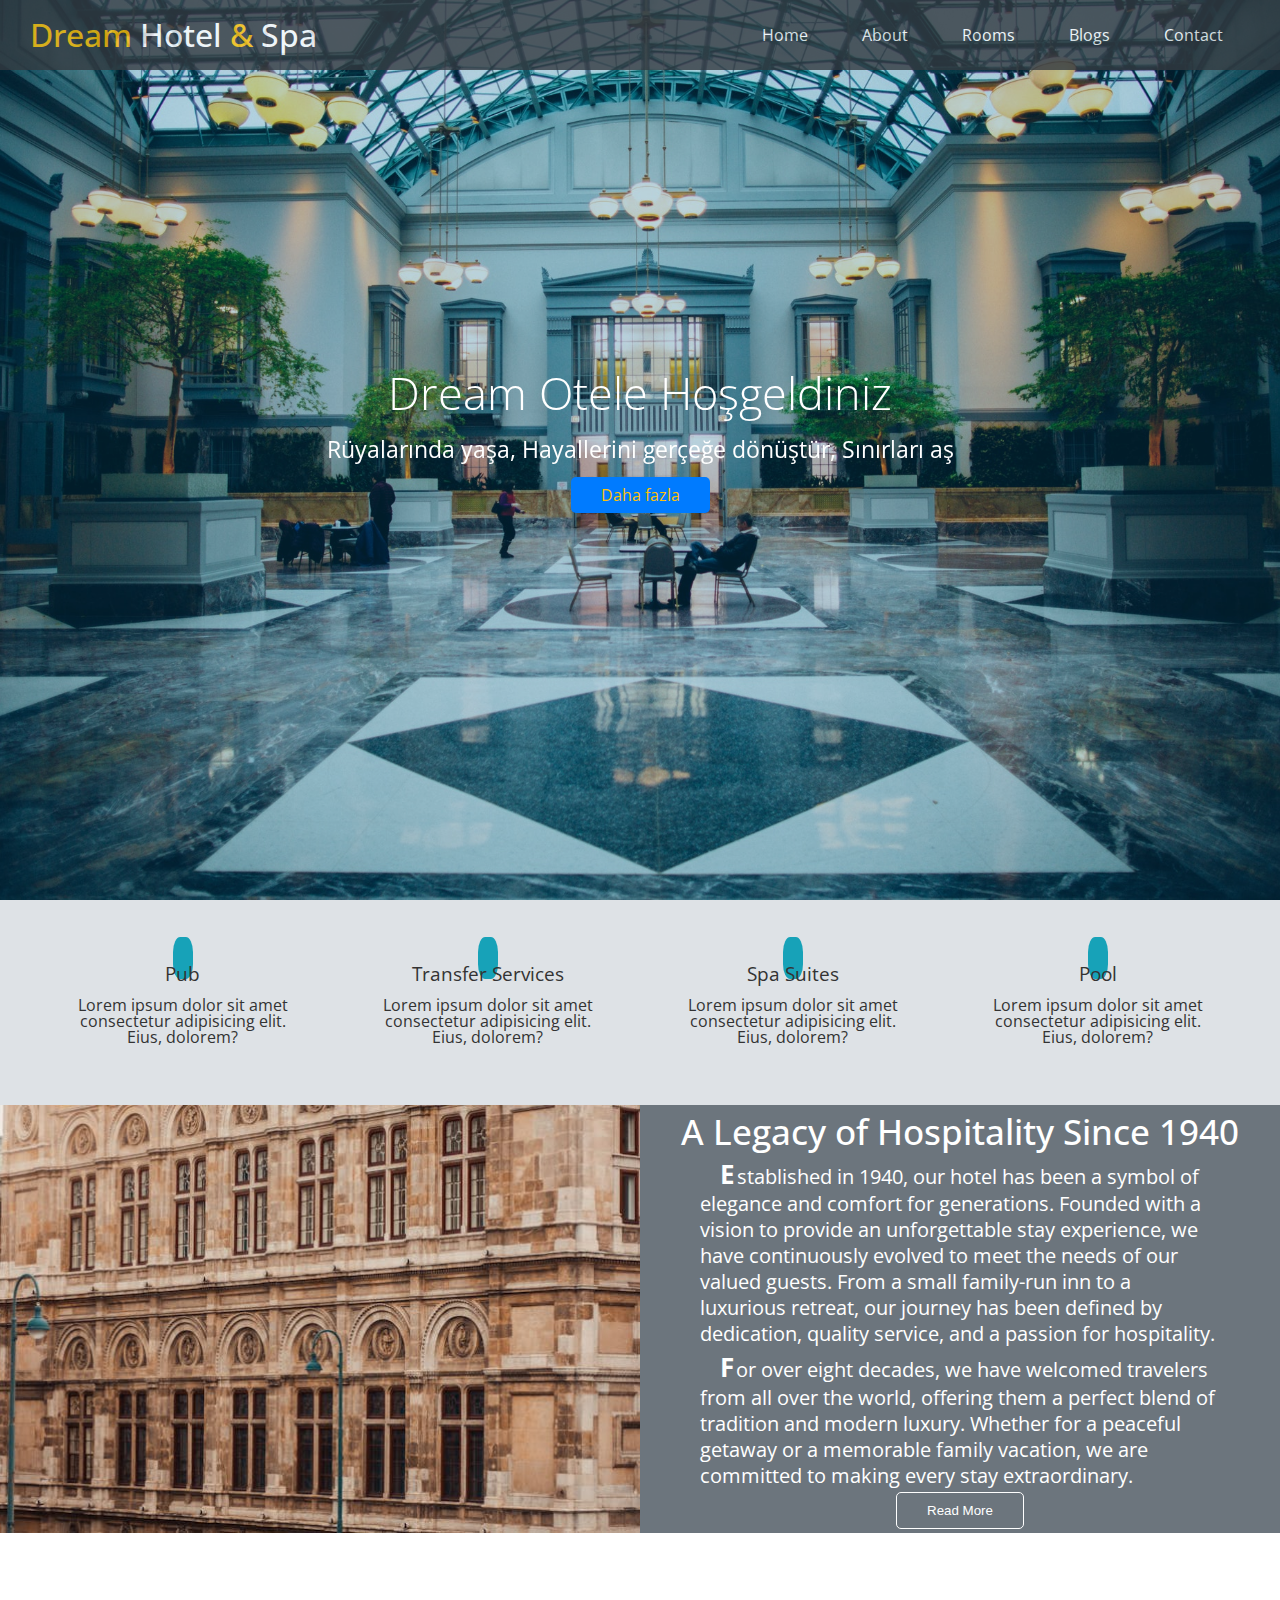
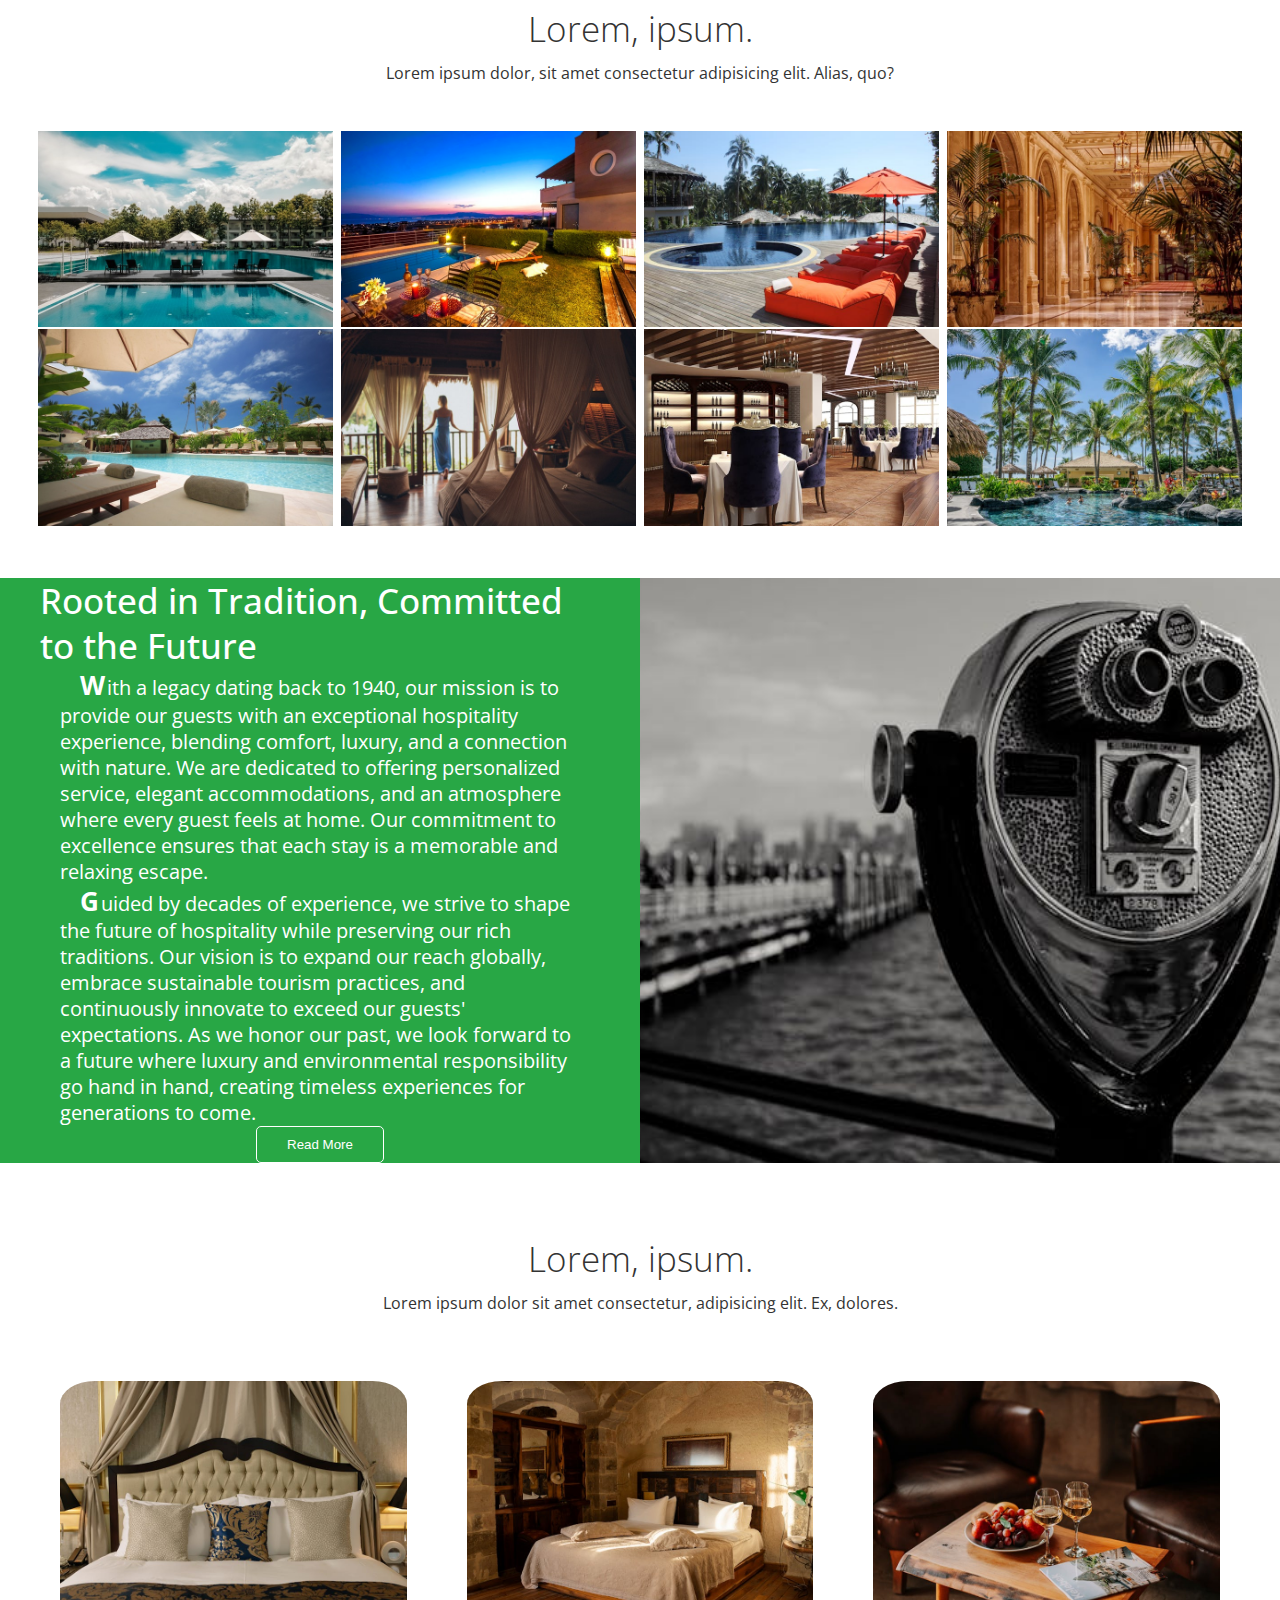
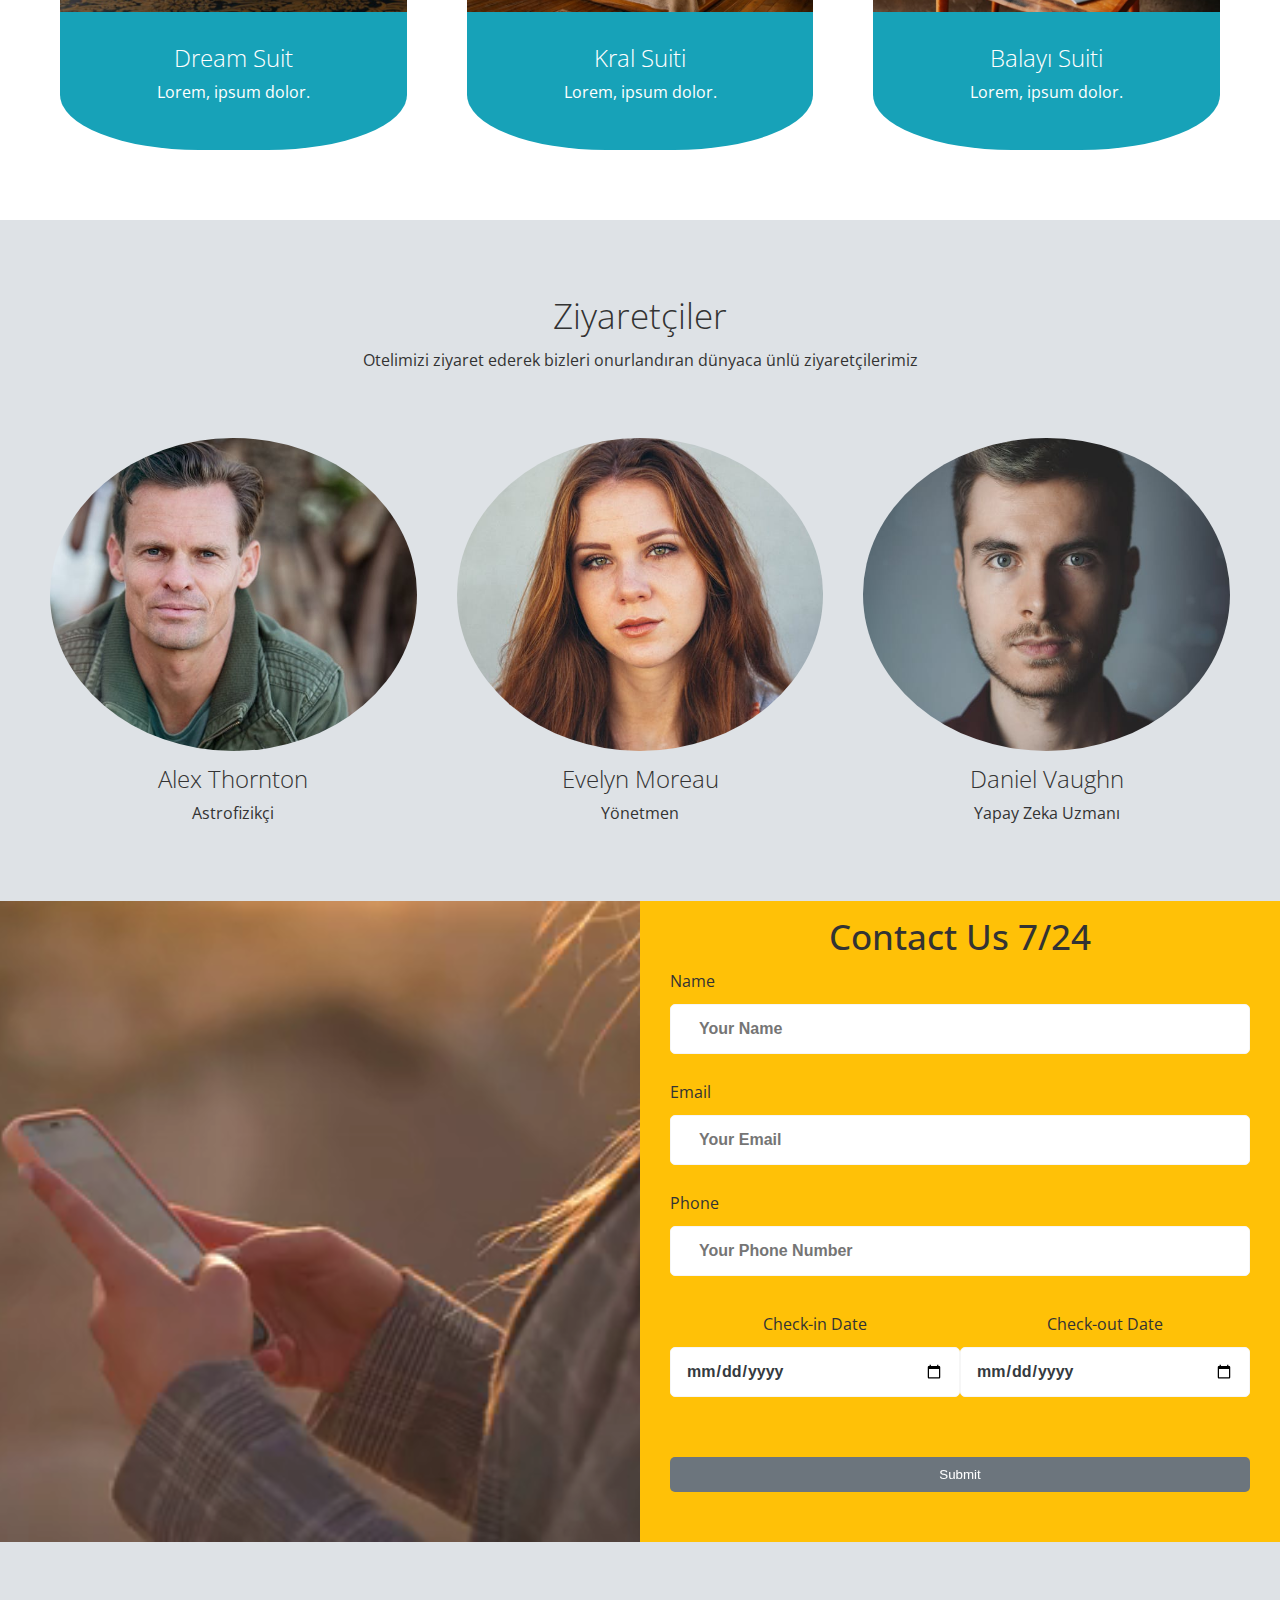
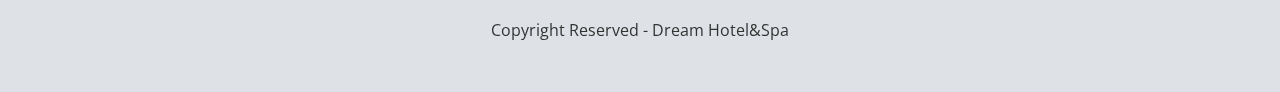
<file: Dream Hotel and Spa Website/index.html>
<!DOCTYPE html>
<html lang="en">
  <head>
    <meta charset="UTF-8" />
    <meta name="viewport" content="width=device-width, initial-scale=1.0" />
    <link
      rel="stylesheet"
      href="https://cdnjs.cloudflare.com/ajax/libs/font-awesome/6.7.0/css/all.min.css"
      integrity="sha512-9xKTRVabjVeZmc+GUW8GgSmcREDunMM+Dt/GrzchfN8tkwHizc5RP4Ok/MXFFy5rIjJjzhndFScTceq5e6GvVQ=="
      crossorigin="anonymous"
      referrerpolicy="no-referrer"
    />
    <link rel="stylesheet" href="css/style.css" />
    <link rel="stylesheet" href="css/utils.css" />
    <title>Document</title>
  </head>
  <body>
    <header id="home" class="main-header">
      <div class="navbar">
        <h1 class="brand">
          <i class="fa-solid fa-umbrella-beach"></i>
          <span>Dream</span> Hotel <span>&</span> Spa
        </h1>
        <nav>
          <ul>
            <li><a href="#home">Home</a></li>
            <li><a href="#about">About</a></li>
            <li><a href="#rooms">Rooms</a></li>
            <li><a href="blog.html">Blogs</a></li>
            <li><a href="#contact">Contact</a></li>
          </ul>
        </nav>
      </div>
      <div class="content">
        <h1>Dream Otele Hoşgeldiniz</h1>
        <p>Rüyalarında yaşa, Hayallerini gerçeğe dönüştür, Sınırları aş</p>
        <a href="#" class="btn btn-primary">
          <i class="fa-solid fa-circle-right"></i>
          <span> Daha fazla</span></a
        >
      </div>
    </header>

    <main>
      <!--Sunulan hizmetler-->
      <section id="services" class="icons bg-light">
        <div class="flex-items">
          <div>
            <i class="fa-solid fa-beer-mug-empty fa-3x"></i>
            <div>
              <h3>Pub</h3>
              <p>
                Lorem ipsum dolor sit amet consectetur adipisicing elit. Eius,
                dolorem?
              </p>
            </div>
          </div>
          <div>
            <i class="fa-solid fa-plane-departure fa-3x"></i>
            <div>
              <h3>Transfer Services</h3>
              <p>
                Lorem ipsum dolor sit amet consectetur adipisicing elit. Eius,
                dolorem?
              </p>
            </div>
          </div>
          <div>
            <i class="fa-solid fa-spa fa-3x"></i>
            <div>
              <h3>Spa Suites</h3>
              <p>
                Lorem ipsum dolor sit amet consectetur adipisicing elit. Eius,
                dolorem?
              </p>
            </div>
          </div>
          <div>
            <i class="fa-solid fa-water-ladder fa-3x"></i>
            <div>
              <h3>Pool</h3>
              <p>
                Lorem ipsum dolor sit amet consectetur adipisicing elit. Eius,
                dolorem?
              </p>
            </div>
          </div>
        </div>
      </section>

      <section id="about" class="about flex-columns">
        <div class="row">
          <div class="column">
            <div class="column-1">
              <img src="img/since.jpg" alt="" />
            </div>
          </div>
          <div class="column">
            <div class="column-2 bg-secondary">
              <h2>A Legacy of Hospitality Since 1940</h2>
              <p>
                Established in 1940, our hotel has been a symbol of elegance and
                comfort for generations. Founded with a vision to provide an
                unforgettable stay experience, we have continuously evolved to
                meet the needs of our valued guests. From a small family-run inn
                to a luxurious retreat, our journey has been defined by
                dedication, quality service, and a passion for hospitality.
              </p>
              <p>
                For over eight decades, we have welcomed travelers from all over
                the world, offering them a perfect blend of tradition and modern
                luxury. Whether for a peaceful getaway or a memorable family
                vacation, we are committed to making every stay extraordinary.
              </p>
              <button class="btn btn-outline">Read More</button>
            </div>
          </div>
        </div>
      </section>

      <section id="gallery" class="gallery flex-grid gallery-padding">
        <header class="section-header">
          <h2>Lorem, ipsum.</h2>
          <p>
            Lorem ipsum dolor, sit amet consectetur adipisicing elit. Alias,
            quo?
          </p>
        </header>
        <div class="row">
          <div class="column">
            <div class="img"><img src="img/1.jpeg" alt="" /></div>
            <div class="img"><img src="img/2.jpeg" alt="" /></div>
          </div>
          <div class="column">
            <div class="img"><img src="img/3.jpeg" alt="" /></div>
            <div class="img"><img src="img/4.jpeg" alt="" /></div>
          </div>
          <div class="column">
            <div class="img"><img src="img/5.jpg" alt="" /></div>
            <div class="img"><img src="img/6.jpg" alt="" /></div>
          </div>
          <div class="column">
            <div class="img"><img src="img/7.jpg" alt="" /></div>
            <div class="img"><img src="img/8.jpg" alt="" /></div>
          </div>
        </div>
      </section>

      <section class="about flex-columns flex-reverse">
        <div class="row">
          <div class="column">
            <div class="column-1">
              <img src="img/vision.jpg" alt="" />
            </div>
          </div>
          <div class="column">
            <div class="column-2 bg-success">
              <h2>Rooted in Tradition, Committed to the Future</h2>
              <p>
                With a legacy dating back to 1940, our mission is to provide our
                guests with an exceptional hospitality experience, blending
                comfort, luxury, and a connection with nature. We are dedicated
                to offering personalized service, elegant accommodations, and an
                atmosphere where every guest feels at home. Our commitment to
                excellence ensures that each stay is a memorable and relaxing
                escape.
              </p>
              <p>
                Guided by decades of experience, we strive to shape the future
                of hospitality while preserving our rich traditions. Our vision
                is to expand our reach globally, embrace sustainable tourism
                practices, and continuously innovate to exceed our guests'
                expectations. As we honor our past, we look forward to a future
                where luxury and environmental responsibility go hand in hand,
                creating timeless experiences for generations to come.
              </p>
              <button class="btn btn-outline">Read More</button>
            </div>
          </div>
        </div>
      </section>

      <section id="rooms" class="rooms gallery-padding">
        <header class="section-header">
          <h2>Lorem, ipsum.</h2>
          <p>
            Lorem ipsum dolor sit amet consectetur, adipisicing elit. Ex,
            dolores.
          </p>
        </header>
        <div class="flex-items2">
          <div class="card">
            <img src="img/oda1.jpg" alt="" />
            <div class="card-body bg-info">
              <h2>Dream Suit</h2>
              <p>Lorem, ipsum dolor.</p>
            </div>
          </div>
          <div class="card">
            <img src="img/oda2.jpg" alt="" />
            <div class="card-body bg-info">
              <h2>Kral Suiti</h2>
              <p>Lorem, ipsum dolor.</p>
            </div>
          </div>
          <div class="card">
            <img src="img/oda3.jpg" alt="" />
            <div class="card-body bg-info">
              <h2>Balayı Suiti</h2>
              <p>Lorem, ipsum dolor.</p>
            </div>
          </div>
        </div>
      </section>

      <!--visitors-->
      <section id="visitors" class="visitors gallery-padding bg-light">
        <header class="section-header">
          <h2>Ziyaretçiler</h2>
          <p>
            Otelimizi ziyaret ederek bizleri onurlandıran dünyaca ünlü
            ziyaretçilerimiz
          </p>
        </header>
        <div class="flex-items3">
          <div>
            <img src="img/visitor1.jpg" alt="" />
            <h2>Alex Thornton</h2>
            <p>Astrofizikçi</p>
          </div>
          <div>
            <img src="img/visitor2.jpg" alt="" />
            <h2>Evelyn Moreau</h2>
            <p>Yönetmen</p>
          </div>
          <div>
            <img src="img/visitor3.jpg" alt="" />
            <h2>Daniel Vaughn</h2>
            <p>Yapay Zeka Uzmanı</p>
          </div>
        </div>
      </section>

      <section id="contact" class="contact flex-columns2">
        <div class="row">
          <div class="column">
            <div class="column-1">
              <!-- <img src="img/contact.jpeg" alt="" /> -->
              <video autoplay muted loop playsinline>
                <source src="img/contact.mp4" type="video/mp4" />
              </video>
            </div>
          </div>
          <div class="column">
            <div class="column-2 bg-warning">
              <h2>Contact Us 7/24</h2>
              <form action="" class="contact-form">
                <div class="form-control">
                  <label for="name">Name</label>
                  <input type="text" id="name" placeholder="   Your Name" />
                </div>
                <div class="form-control">
                  <label for="mail">Email</label>
                  <input type="email" id="mail" placeholder="   Your Email" />
                </div>
                <div class="form-control">
                  <label for="phone">Phone</label>
                  <input
                    type="text"
                    id="phone"
                    placeholder="   Your Phone Number"
                  />
                </div>
                <div class="date-range-container form-control">
                  <div class="form-control">
                    <label for="check-in">Check-in Date</label>
                    <input type="date" id="check-in" name="check-in" />
                  </div>
                  <div class="form-control">
                    <label for="check-out">Check-out Date</label>
                    <input type="date" id="check-out" name="check-out" />
                  </div>
                </div>
                <div class="date-range-container">
                  <div>
                    <button type="submit" class="btn btn-secondary">
                      Submit
                    </button>
                  </div>
                </div>
              </form>
            </div>
          </div>
        </div>
      </section>
    </main>

    <footer class="footer bg-light">
      <div class="social">
        <a href=""><i class="twitter fab fa-twitter fa-2x"></i></a>
        <a href=""><i class="instagram fab fa-instagram fa-2x"></i></a>
        <a href=""><i class="facebook fab fa-facebook fa-2x"></i></a>

        <a href=""><i class="youtube fab fa-youtube fa-2x"></i></a>
        <a href=""><i class="linkedin fab fa-linkedin fa-2x"></i></a>
      </div>
      <p>Copyright Reserved - Dream Hotel&Spa</p>
    </footer>
  </body>
</html>
</file>
<file: Dream Hotel and Spa Website/css/style.css>
@import url("https://fonts.googleapis.com/css2?family=Open+Sans:ital,wght@0,300..800;1,300..800&display=swap");
/*google fonts -Open Sansa*/
/*style.css sadece bu projeye özel*/
* {
  box-sizing: border-box;
  padding: 0px;
  margin: 0px;
}
html {
  font-size: 10px;
  scroll-behavior: smooth;
}
body {
  font-family: "Open Sans", serif;
  font-size: 1.6rem;
  background-color: #fff;
  color: #333;
  line-height: 1.6rem;
  /*line-height: yazılar arasındaki satır yüksekliği*/
}

ul {
  list-style: none;
}

a {
  color: #333;
  text-decoration: none;
}

h1,
h2 {
  font-weight: 300;
  line-height: 1.2rem;
}
p {
  margin: 1rem 0;
}

img {
  width: 100%;
}

.text-center {
  text-align: center;
}

.navbar {
  display: flex;
  align-items: center;
  justify-content: space-between;
  background-color: var(--dark);
  opacity: 0.8;
  color: var(--white);
  position: fixed;
  top: 0px;
  width: 100%;
  /*position:fixed diyince içerik kadar yer kaplıyodu genişliğini kaybediyodu o yüzden width kullandık*/
  height: 7rem;
  padding: 0 3rem;
}
.main-header2 .navbar {
  background-color: var(--blog-title);
}
.navbar a {
  color: var(--white);
  padding: 1rem 2.2rem;
  margin: 0 0.5rem;
}
.navbar a:hover {
  border-bottom: 3px solid var(--warning);
  border-top: 3px solid var(--warning);
}
.navbar a:active {
  border-bottom: 3px solid var(--white);
  border-top: 3px solid var(--white);
}
.navbar ul {
  display: flex;
}

.navbar .brand {
  font-weight: 500;
}

.navbar h1 {
  font-size: 3.4 rem;
}
/*ileride bi çelişki çıkmazsa .navbar h1 ve .navbar .brand i birleştir*/
.navbar span,
.content a {
  color: var(--warning);
}
.navbar .brand i:hover {
  color: var(--warning);
  transform: scale(1.1);
}
/*Header*/

.main-header {
  background-image: url("../img/bg-1.jpeg");
  background-repeat: no-repeat;
  /*sayfa genişlediğinde resmin tekrarlamasını kapatır*/
  background-size: cover;
  background-position: center;
  background-attachment: fixed;
  height: 100vh;
  color: var(--white);
  position: relative;
}
.main-header2 {
  /* background-image: url("../img/bg-1.jpeg"); */
  /* background-repeat: no-repeat; */
  /*sayfa genişlediğinde resmin tekrarlamasını kapatır*/
  background-size: cover;
  background-position: center;
  background-attachment: fixed;
  height: 70vh;
  color: var(--white);
  position: relative;
  z-index: 1;
}
.main-header2.blog .video-background {
  position: absolute; /* Sayfada sabit kalır */
  top: 0;
  left: 0;
  width: 100vw;
  height: 70vh;
  overflow: hidden;
  z-index: -1; /* İçeriklerin arkasında kalmasını sağlar */
}

.main-header2.blog .video-background video {
  position: absolute;
  top: 50%;
  left: 50%;
  transform: translate(-50%, -50%); /* Ortalar */
  min-width: 100%;
  min-height: 100%;
  width: auto;
  height: auto;
  object-fit: cover;
}
.main-header2 .content {
  display: flex;
  justify-content: center; /* Yatayda ortalar */
  align-items: center; /* Dikeyde ortalar */
  height: 100%; /* Yüksekliği 100% yaparak tüm alanı kapsar */
  color: white; /* Yazıyı beyaz yapmak için */
  text-align: center; /* Yazının ortalanması için */
  z-index: 1; /* İçeriğin video arkasına gitmemesi için */
}
.main-header2 .content h1 {
  font-weight: 600; /* Daha kalın bir yazı */
}
.main-header .content {
  display: flex;
  flex-direction: column;
  align-items: center;
  justify-content: center;
  text-align: center;
  height: 100%;
  /*height:100% sayesinde içinde bulunduğu container ın yüksekliği kadar yükseklik kullanır*/
}

.main-header::before {
  content: "";
  position: absolute;
  top: 0;
  left: 0;
  width: 100%;
  height: 100%;
  background: rgba(3, 105, 152, 0.271);
}

.main-header * {
  z-index: 1;
}
/*main-header içerisindeki herşey anlamına gelmektedir. z-index vererek
ön plana çıkmasını sağladık.*/
.main-header .content h1 {
  font-size: 4.5rem;
}
.main-header .content p {
  font-size: 2.3rem;
  max-width: 64rem;
  margin: 4.17rem 0 2rem;
}

/* icons */
.icons {
  padding: 30px;
}

.icons h3 {
  font-weight: 400;
  margin-bottom: 15px;
}

.icons i {
  background-color: var(--info);
  color: var(--white);
  padding: 1rem;
  border-radius: 36%;
  margin-bottom: 1.5rem;
}
.about {
  color: var(--white);
}

/*gallery*/
.gallery img:hover {
  opacity: 0.7;
  cursor: pointer;
}

.gallery .img {
  overflow: hidden;
}
.gallery .img img {
  width: 100%;
  height: 100%;
  transition: transform 0.6s ease-out;
  object-fit: cover;
}
.gallery .img img:hover {
  transform: scale(1.2);
}

.card {
  color: var(--white);
  font-weight: 70rem;
  border-radius: 10%;
  margin: 0 1rem;
}
.card:hover {
  transform: translateY(-30px);
}
.card img {
  border-top-left-radius: 10%;
  border-top-right-radius: 10%;
}

.card-body {
  padding: 4rem;
  margin-top: -2px;
  border-bottom-right-radius: 40%;
  border-bottom-left-radius: 40%;
}
.card-body p {
  padding-top: 10px;
}

.visitors img {
  border-radius: 50%;
}

.visitors img:hover {
  opacity: 0.6;
}

.contact-form {
  width: 100%;
  padding: 2rem 0;
}
.contact-form label {
  display: block;
  margin-bottom: 1.5rem;
  margin-top: 1rem;
}

.contact-form .form-control {
  margin-bottom: 3rem;
}

.contact-form input {
  width: 100%;
  padding: 0.5 rem;
  height: 5rem;
  border: 1px solid #f6f6f6;
}

.date-range-container > div button {
  justify-items: center;
}

.date-range-container {
  display: flex;
}
.date-range-container > div {
  flex: 1;
  display: flex;
  flex-direction: column;
  text-align: center;
}

.articles {
  padding: 3rem 5rem;
  background-color: var(--blog-main-background);
}
.article {
  margin: 1.5rem 0;
}
.article h2,
.article p {
  color: var(--white);
  font-size: 2rem;
  padding: 0 4rem;
  line-height: 1.3;
}
.article p {
  text-indent: 20px;
}
.article p::first-letter {
  font-size: 1.3em; /* İlk harfi iki katı büyüklüğünde yapar */
  font-weight: bold; /* Harfi kalın yapar */
  margin-right: 2px; /* Harf ile metin arasına biraz boşluk ekler */
}

.about h2,
.about p {
  color: var(--white);
  font-size: 2rem;
  padding: 0 4rem;
  line-height: 1.3;
}
.about p {
  text-indent: 20px;
}
.about p::first-letter {
  font-size: 1.3em; /* İlk harfi iki katı büyüklüğünde yapar */
  font-weight: bold; /* Harfi kalın yapar */
  margin-right: 2px; /* Harf ile metin arasına biraz boşluk ekler */
}

.footer {
  display: flex;
  flex-direction: column;
  text-align: center;
  justify-content: center;
  align-items: center;
  height: 150px;
}
.footer i:hover {
  opacity: 0.6;
  transform: scale(1.2);
}
.footer .twitter {
  color: var(--info);
  margin: 0 0.5rem;
}
.footer .instagram {
  color: var(--warning);
  margin: 0 0.5rem;
  background: linear-gradient(
    45deg,
    #f9ce34,
    #ee2a7b,
    #6228d7
  ); /* Instagram renkleri */
  background-clip: text; /* Yalnızca metni boyamak için */
  -webkit-text-fill-color: transparent; /* Metni saydam yap */
}
.footer .youtube {
  color: var(--danger);
  margin: 0 0.5rem;
}
.footer .facebook {
  color: var(--info);
  margin: 0 0.5rem;
}
.footer .linkedin {
  color: var(--info);
  margin: 0 0.5rem;
}
.footer .social {
  margin-bottom: 1rem;
}

/*responsive-mobil tasarım*/

@media (max-width: 768px) {
  html {
    font-size: 8px;
  }

  .navbar {
    flex-direction: column;
    height: 15rem;
    padding: 3rem;
  }
  .navbar a {
    padding: 1rem 2rem;
    margin: 1rem 0.5rem;
  }
  .card {
    margin-bottom: 20px;
  }
  .card:hover {
    transform: none; /* Hareket etmeyi engeller */
  }
  .visitors img {
    width: 60%;
  }
}
</file>
<file: Dream Hotel and Spa Website/css/utils.css>
/*utils.css farklı projelerdede kullanılacak*/
/* 
    #007bff
    #6c757d
    #28a745
    #dc3545
    #ffc107
    #17a2b8
    #343a40
    #f8f9fa
*/

:root {
  --white: #fff;
  --primary: #007bff;
  --secondary: #6c757d;
  --third: #343a40;
  --success: #28a745;
  --danger: #dc3545;
  --warning: #ffc107;
  --info: #17a2b8;
  --dark: #343a40;
  --light: #dee2e6;
  --blog: #818c78;
  --blog2: #a7b49e;
  --blog-title: #5c7285;
  --blog-main-background: #e2e0c8;
}

/* text color */
.text-primary {
  color: var(--primary);
}
.text-secondary {
  color: var(--secondary);
}
.text-success {
  color: var(--success);
}
.text-danger {
  color: var(--danger);
}
.text-warning {
  color: var(--warning);
}
.text-info {
  color: var(--info);
}
.text-dark {
  color: var(--dark);
}
.text-light {
  color: var(--light);
}

/* bg-colors */
.bg-blog-main-background {
  background-color: var(--blog-main-background);
}
.bg-blog-title {
  background-color: var(--blog-title);
}
.bg-blog {
  background-color: var(--blog);
}
.bg-blog2 {
  background-color: var(--blog2);
}
.bg-primary {
  background-color: var(--primary);
}
.bg-secondary {
  background-color: var(--secondary);
}
.bg-success {
  background-color: var(--success);
}
.bg-danger {
  background-color: var(--danger);
}
.bg-warning {
  background-color: var(--warning);
}
.bg-info {
  background-color: var(--info);
}
.bg-dark {
  background-color: var(--dark);
}
.bg-light {
  background-color: var(--light);
}

/* buttons */
.btn {
  cursor: pointer;
  display: inline-block;
  padding: 10px 30px;
  border: none;
  border-radius: 5px;
}

.btn:hover {
  opacity: 0.7;
}

.btn-primary {
  color: var(--white);
  background-color: var(--primary);
}

.btn-secondary {
  color: var(--white);
  background-color: var(--secondary);
}
.btn-secondary:hover {
  color: var(--secondary);
  background-color: var(--white);
}
.btn-secondary:active {
  color: var(--white);
  background-color: var(--secondary);
}

.btn-success {
  color: var(--white);
  background-color: var(--success);
}

.btn-danger {
  color: var(--white);
  background-color: var(--danger);
}

.btn-warning {
  color: var(--white);
  background-color: var(--warning);
}

.btn-dark {
  color: var(--white);
  background-color: var(--dark);
}

.btn-outline-primary {
  background: transparent;
  /*transparent background renginin olmadığı anlamına gelir*/
  border: 1px solid var(--primary);
  color: var(--dark);
}

.btn-outline-primary:hover {
  background-color: var(--primary);
  border: 1px solid var(--primary);
  color: var(--white);
}
.btn-outline {
  background: transparent;
  border: 1px solid var(--white);
  color: var(--white);
}
.btn-outline:hover {
  background: var(--white);
  border: 1px solid var(--white);
  color: var(--secondary);
}
.btn-outline:active {
  background: transparent;
  border: 1px solid var(--white);
  color: var(--white);
}
/* flex items */
.flex-items {
  display: flex;
  /* width: 100%; */
  /* justify-content: space-between; */
  height: 100%;
  justify-content: center;
  text-align: center;
}

.flex-items > div {
  margin: 0px 20px;
  padding: 20px;
  flex-basis: 100%;
  transition: transform 0.5s ease-out 0.3s, box-shadow 0.5s ease-out 0.3s;
  border-radius: 20%;
}
/*transform ve box-shadow a gecikme sağlandı.*/
.flex-items > div:hover {
  box-shadow: 10px 10px 20px rgba(0, 0, 0, 0.5); /* Hover durumunda gölge eklensin */
  border-radius: 20%;
  /* background-color: var(--light); */
  transform: scale(1.1);
  background-color: #e3f2fd;
}
/*hover durumunda boyutunun büyümesi ve shadow eklendi.hem hover hemde normal
zamanlarda köşeler yuvarlatıldı*/
.flex-columns.flex-reverse .row {
  flex-direction: row-reverse;
  /*satırdaki elemanların yerini değiştirir*/
}
.flex-columns .row {
  display: flex;
  flex-wrap: wrap;
  width: 100%;
}
.flex-columns .column {
  flex: 1; /*→ Flex itemların(flex container row olduğuna göre column) eşit olarak genişlemesini ve boşluğu doldurmasını sağlar. Flex itemlar boşluğu tam doldurmadığı için kullandık*/
}
.flex-columns.article .column:nth-child(odd) {
  flex: 40%;
}
.flex-columns.article .column:nth-child(even) {
  flex: 60%;
}
.flex-columns .column .column-1,
.flex-columns .column .column-2 {
  height: 100%; /*içinde bulunduğu column un %100 ünü kaplar*/
}
.flex-columns .column-2 {
  display: flex;
  flex-direction: column;
  align-items: center;
  justify-content: center;
  /* padding: 3rem; */
  justify-content: space-evenly;
}
.flex-columns .column-1 {
  overflow: hidden;
}
.flex-columns img {
  width: 100%;
  height: 100%;
  /* içinde bulunduğu column-1 in tamamını kaplar*/
  transition: transform 0.6s ease-out;
  object-fit: cover;
}
.flex-columns img:hover {
  transform: scale(1.2);
  opacity: 0.7;
}

/* flex grid */
.flex-grid .row {
  display: flex;
  flex-wrap: wrap;
  padding: 0 0.4rem;
}
.flex-grid .column {
  flex: 25%;
  padding: 0 0.4rem;
}
/*galeri*/
.section-header {
  display: flex;
  flex-direction: column;
  align-items: center;
  justify-content: flex-start;
  text-align: center;
  padding: 4rem;
}

.section-header h2 {
  margin: 2rem;
  font-size: 3.5rem;
}

.gallery-padding {
  padding: 3rem 3rem 5rem;
}

.flex-items2 {
  display: flex;
  /* width: 100%; */
  /* justify-content: space-between; */
  height: 100%;
  justify-content: center;
  text-align: center;
}

.flex-items2 > div {
  padding: 20px;
  flex-basis: 100%;
  transition: all 0.5s;
  /* border-radius: 10%; */
}
/*transform ve box-shadow a gecikme sağlandı.*/
.flex-items2 > div:hover {
  box-shadow: 10px 10px 20px rgba(0, 0, 0, 0.6); /* Hover durumunda gölge eklensin */
  background-color: #e3f2fd;
  border-radius: 10%;
}
.flex-items3 {
  display: flex;
  /* width: 100%; */
  /* justify-content: space-between; */
  height: 100%;
  justify-content: center;
  text-align: center;
}

.flex-items3 > div {
  padding: 20px;
  flex-basis: 100%;
  transition: all 0.5s;
  /* border-radius: 10%; */
}
.flex-items3 > div h2 {
  margin: 2rem;
}
.flex-items3 img:hover {
  border: 3px solid var(--third);
}
/*contact*/
.flex-columns h2 {
  font-size: 3.5rem;
  font-weight: 500;
}
.flex-columns p {
  margin: 0 2rem;
}
.flex-columns2 h2 {
  font-size: 3.5rem;
  font-weight: 500;
}
.flex-columns2 p {
  margin: 0 2rem;
}
.flex-columns2 .row {
  display: flex;
  flex-wrap: wrap;
  width: 100%;
}
.flex-columns2 .column {
  flex: 1; /*→ Flex itemların(flex container row olduğuna göre column) eşit olarak genişlemesini ve boşluğu doldurmasını sağlar. Flex itemlar boşluğu tam doldurmadığı için kullandık*/
}

.flex-columns2 .column .column-1,
.flex-columns2 .column .column-2 {
  height: 100%; /*içinde bulunduğu column un %100 ünü kaplar*/
}
.flex-columns2 .column-2 {
  display: flex;
  flex-direction: column;
  align-items: center;
  justify-content: center;
  padding: 3rem;
}

.flex-columns2 img {
  width: 100%;
  height: 100%;
  /* içinde bulunduğu column-1 in tamamını kaplar*/
}

.column-1 video {
  width: 100%;
  height: 100%;
  object-fit: cover; /* Videonun taşmasını ve boşlukları engeller */
  display: block;
}
input {
  font-family: Arial, sans-serif; /* Yazı tipini belirler */
  font-size: 16px; /* Yazı büyüklüğünü ayarlar */
  font-weight: 600; /* Yazıyı kalınlaştırır (400 normal, 700 bold) */
  color: var(--dark); /* Yazı rengini koyu gri yapar */
  padding: 15px; /* İç boşluk ekleyerek daha rahat bir görünüm sağlar */
  border: 2px solid var(--secondary); /* Kenarlık rengini belirler */
  border-radius: 5px; /* Köşeleri yuvarlar */
  width: 100%; /* Tam genişlik kaplamasını sağlar */
  box-sizing: border-box; /* Padding ve border dahil genişliği korur */
}

@media (max-width: 768px) {
  .flex-items {
    flex-direction: column;
  }
  .flex-items > div {
    margin: 15px 12rem;
  }
  .flex-items2 {
    flex-direction: column;
  }
  .flex-items3 {
    flex-direction: column;
  }
  .flex-columns .column {
    flex: 100% !important;
    /*flex:1; yerine flex :100% yaptık. column flex item olduğu ve .column üzerindeki .row display:flex (conteiner) ve 
    flex:wrap olduğundan flex:direction varsayılan olarak row olsada fleex itemların birisi tek başına satırı kaplar
    diğer itemlar alt satırlardan devam eder.*/
  }
  .flex-columns2 .column {
    flex: 100%;
  }

  .flex-columns .column h2,
  p {
    padding: 2rem 0rem;
  }
  .flex-columns button {
    margin-bottom: 2rem;
  }
  .flex-grid .column {
    flex: 50%;
    padding: 0.5rem 0.5rem;
  }
}

/*
Flex item'ların (.column öğeleri) width: 100% olmasına rağmen yatayda tüm satırı kaplamamalarının sebebi default olarak flexbox içinde öğelerin "content-based" (içeriğe bağlı) genişliğe sahip olmasıdır.

 Neden width: 100% İşe Yaramadı?
Flexbox içindeki öğeler (.column), varsayılan olarak içeriği kadar genişler.

Flex container (.row) içindeki flex itemlar (.column), içeriğine bağlı olarak genişler ve width: 100% sadece statik genişlik belirttiği için flexbox’ın dinamik dağılımını etkilemez.
Flexbox’ın flex-wrap: wrap; kullanılması genişliği etkileyebilir.

Eğer .row içinde toplam flex item genişliği %100’ü aşmazsa, öğeler sadece içeriği kadar genişleyip, tam satırı doldurmaz.
Flexbox'da width: 100% yerine flex: 1 daha etkili olur.

flex: 1; dediğimizde öğeler eşit olarak büyür ve tüm satırı kaplar.
Eğer sadece width: 100% kullansaydık, bu öğelerin esnek genişleme mekanizmasını kullanmamasına neden olurdu.

*/

/*flex: 1; Ne Anlama Geliyor?
css
Kopyala
Düzenle
.item {
  flex: 1;
}
Bu aslında 3 farklı özelliğin kısa yazımıdır:

css
Kopyala
Düzenle
.item {
  flex-grow: 1;
  flex-shrink: 1;
  flex-basis: 0%;
}
Bu özellikleri tek tek anlamak, flex: 1;’in nasıl çalıştığını kavramana yardımcı olur.

1️⃣ flex-grow: 1; — Boş Alanı Paylaşma
flex-grow özelliği, boş alanı nasıl paylaşacağını belirler.
1 değeri, diğer flex öğeleriyle eşit olarak genişlemesini sağlar.
🔹 Örnek:
Eğer 3 tane flex: 1; olan öğen varsa, bunlar eşit olarak genişler ve toplam genişlikleri 100%’ü kaplar.

css
Kopyala
Düzenle
.container {
  display: flex;
}

.item {
  flex: 1; /* Tüm item'lar eşit genişler 
}
Sonuç:

Her biri eşit genişlikte olur.		
Eğer bir item’a flex-grow: 2; verirsen:

css

.item1 { flex: 2; }
.item2 { flex: 1; }
.item3 { flex: 1; }
Bu durumda item1, diğerlerinden 2 kat daha büyük olur.

2️⃣ flex-shrink: 1; — Küçülmeye İzin Verme
flex-shrink özelliği, eğer yer yoksa küçülmeye izin verip vermeyeceğini belirler.
1 değeri, gerektiğinde diğer öğelerle birlikte küçülmesini sağlar.
🔹 Örnek:
Eğer flex: 1; kullanıyorsan ve ekran daralıyorsa, her öğe eşit şekilde küçülür.

Eğer bir öğeye flex-shrink: 0; verirsen, küçülmez ve diğer öğeler sıkışır.

css
Kopyala
Düzenle
.item1 { flex: 1; flex-shrink: 0; } /* Küçülmez 
.item2 { flex: 1; flex-shrink: 1; } Küçülür 
3️⃣ flex-basis: 0%; — Başlangıç Genişliğini Ayarla
flex-basis, bir öğenin başlangıç genişliğini belirler.
0% demek, başlangıçta hiçbir genişliği olmaması ve sadece flex-grow değerine göre genişlemesi anlamına gelir.
🔹 Eğer flex-basis: auto; olursa:

İçeriğe göre genişler.
Örneğin, metin uzun olursa daha fazla yer kaplar.
🔹 Eğer flex-basis: 0%; olursa:

Başlangıçta hiçbir genişliği yoktur ve tüm öğeler boş alanı eşit şekilde paylaşır.
🎯 Özet: flex: 1; Ne Yapıyor?
css

.item {
  flex: 1;  Aynı şey: flex-grow: 1; flex-shrink: 1; flex-basis: 0%; 
}
Boş alanı eşit olarak paylaşır (flex-grow: 1;)
Gerektiğinde küçülür (flex-shrink: 1;)
Başlangıçta belirli bir genişliği yoktur (flex-basis: 0%;)
Bu sayede, öğeler eşit büyüyerek tüm satırı kaplamış oldu. 🎯

*/
</file>
